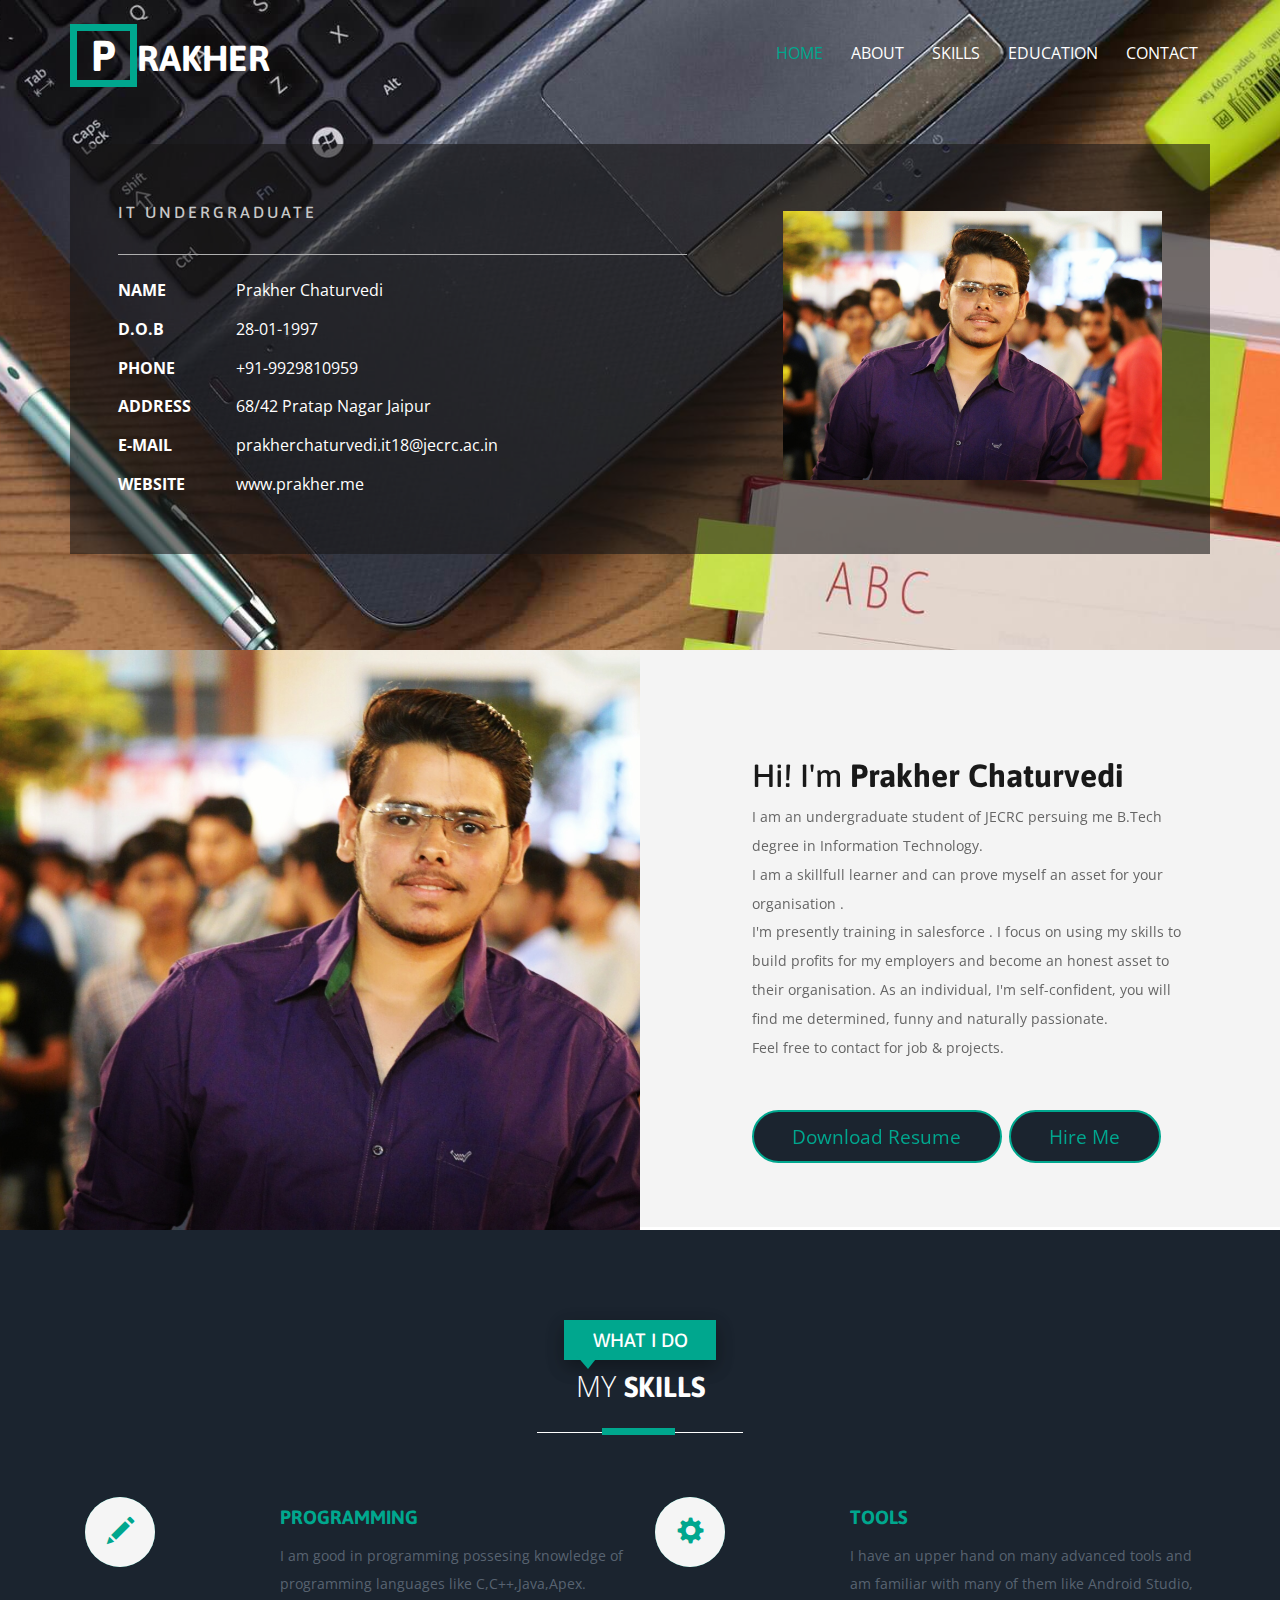
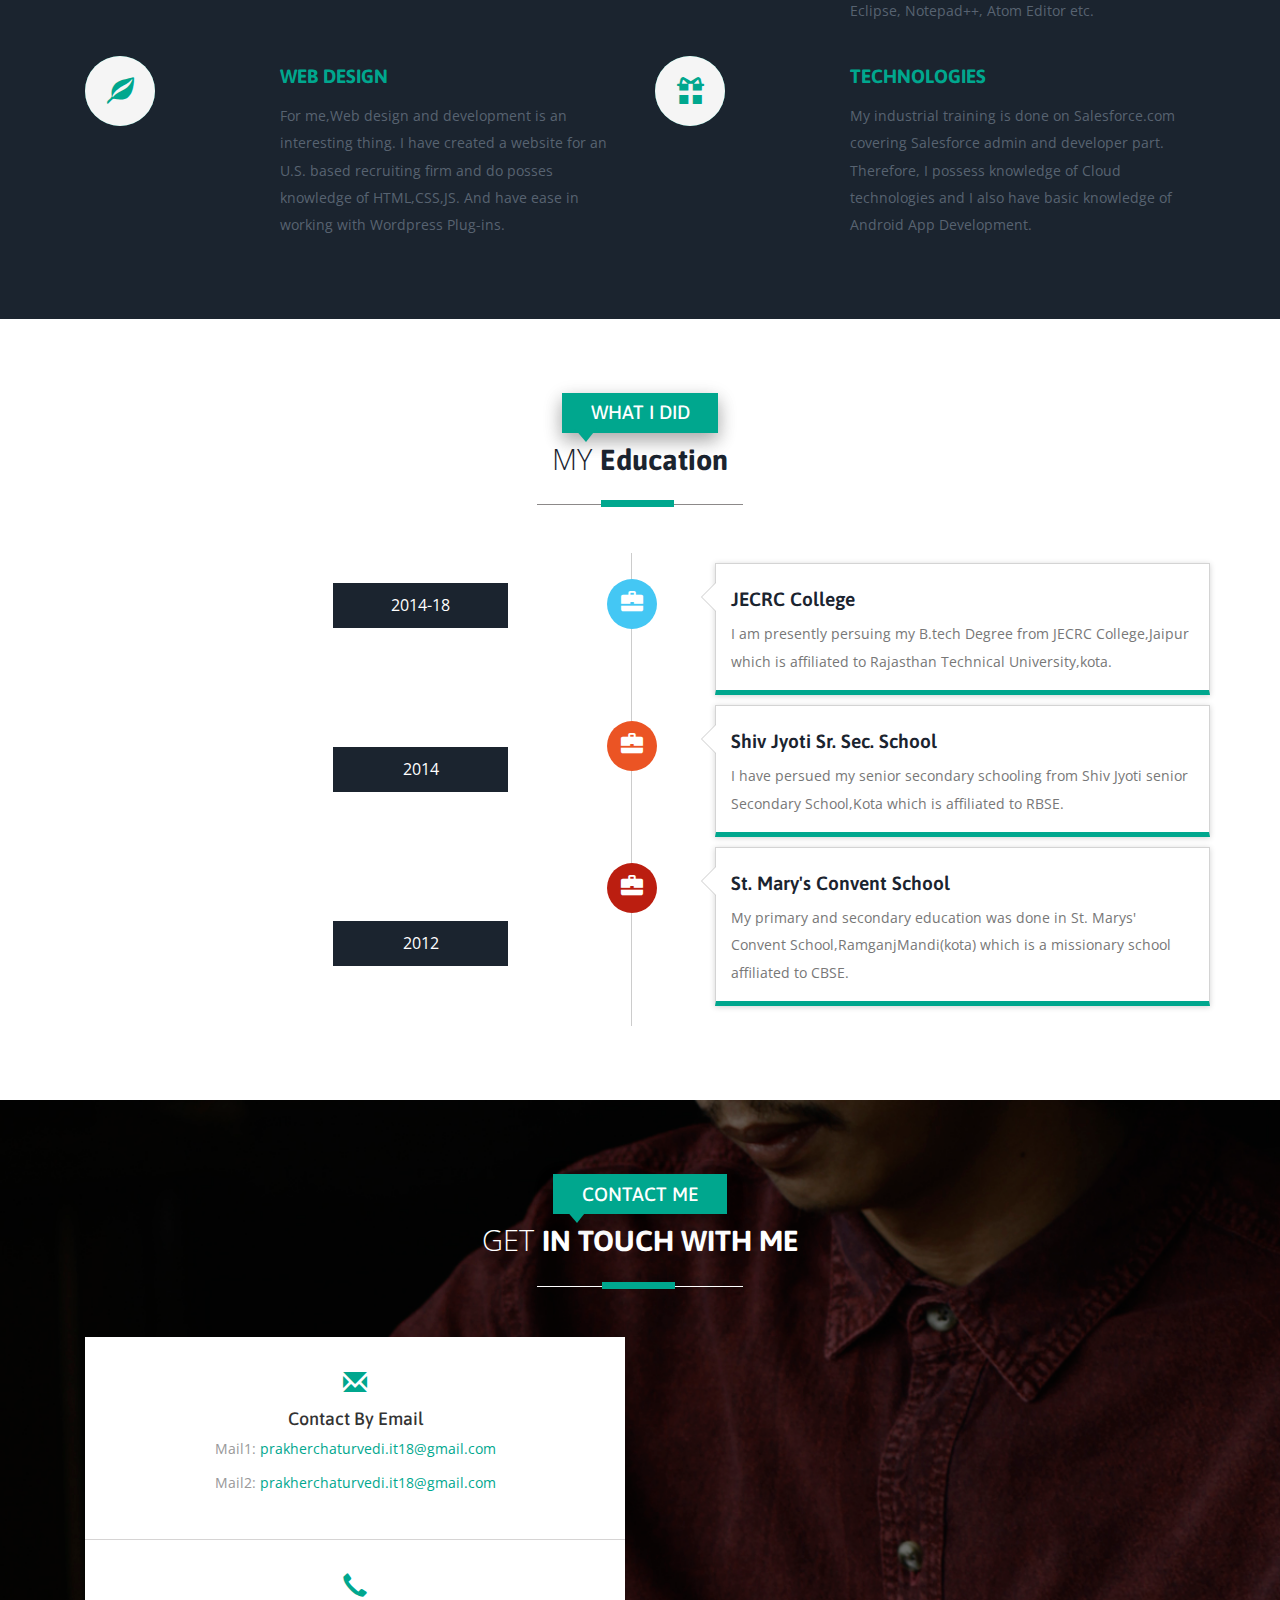
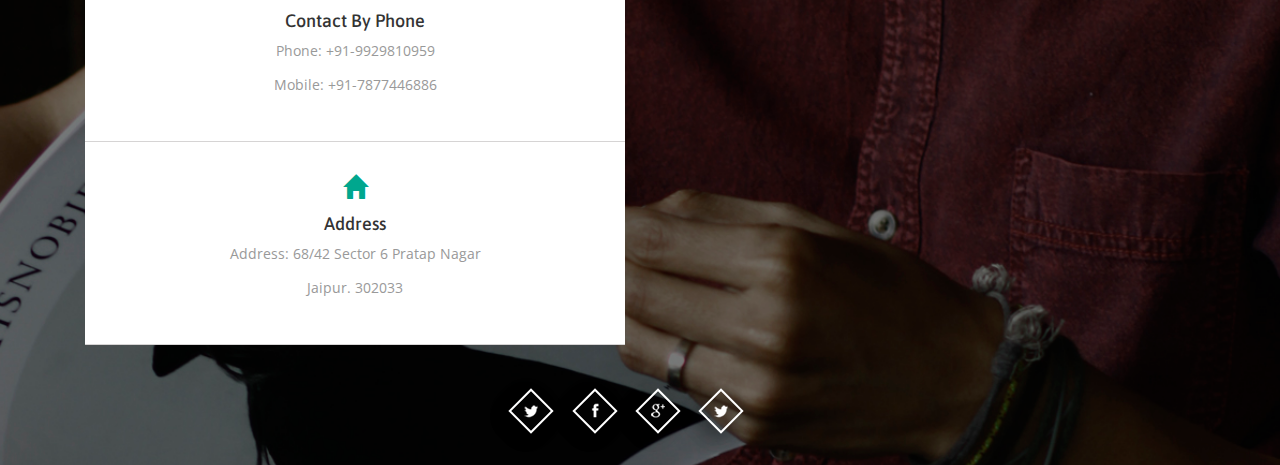
<file: index.html>
<!--
-->
<!DOCTYPE HTML>
<html>
<head>
<title>RESUME PRAKHER</title>
<link href="css/bootstrap.css" rel='stylesheet' type='text/css' />
<!-- jQuery (necessary for Bootstrap's JavaScript plugins) -->
<script src="js/jquery.min.js"></script>
<!-- Custom Theme files -->
<link href="css/style.css" rel='stylesheet' type='text/css' />
 <!-- Custom Theme files -->
 <meta name="viewport" content="width=device-width, initial-scale=1">
 <meta http-equiv="Content-Type" content="text/html; charset=utf-8" />
 <meta name="keywords" content="Prakher,Prakhar, Chaturvedi, Prakher Chaturvedi, Salesforce, Salesforce Fresher, IT Fresher, IT UNDERGRADUATE, JECRC, JECRCIAN, Jaipur, engineer,resume,cv,biodata" />
<!-- webfonts -->
	<link href='//fonts.googleapis.com/css?family=Asap:400,700,400italic' rel='stylesheet' type='text/css'>
	<link href='//fonts.googleapis.com/css?family=Open+Sans:400,300,600' rel='stylesheet' type='text/css'>
<!-- webfonts -->
 <!---- start-smoth-scrolling---->
<script type="text/javascript" src="js/move-top.js"></script>
<script type="text/javascript" src="js/easing.js"></script>
	<script type="text/javascript">
			jQuery(document).ready(function($) {
				$(".scroll").click(function(event){		
					event.preventDefault();
					$('html,body').animate({scrollTop:$(this.hash).offset().top},1000);
				});
			});
		</script>
 <!---- start-smoth-scrolling---->
</head>
	<body>
		<!-- container -->
			<!-- header -->
			<div id="home" class="header">
				<div class="container">
				<!-- top-hedader -->
				<div class="top-header">
					<!-- /logo -->
					<!--top-nav---->
					<div class="top-nav">
					<div class="navigation">
					<div class="logo">
						<h1><a href="index.html"><span>P</span>RAKHER</a></h1>
					</div>
					<div class="navigation-right">
						<span class="menu"><img src="images/menu.png" alt=" " /></span>
						<nav class="link-effect-3" id="link-effect-3">
							<ul class="nav1 nav nav-wil">
								<li class="active"><a data-hover="Home" href="index.html">Home</a></li>
								<li><a class="scroll" data-hover="About" href="#about">About</a></li>
								<li><a class="scroll" data-hover="Services" href="#services" >Skills</a></li>
								<li><a class="scroll" data-hover="Experience" href="#work">Education</a></li>
								
								<li><a class="scroll" data-hover="Contact" href="#contact">Contact</a></li>
							</ul>
						</nav>
							<!-- script-for-menu -->
								<script>
								   $( "span.menu" ).click(function() {
									 $( "ul.nav1" ).slideToggle( 300, function() {
									 // Animation complete.
									  });
									 });
								</script>
							<!-- /script-for-menu -->
					</div>
					<div class="clearfix"></div>
				</div>
				<!-- /top-hedader -->
				</div>
			<div class="banner-info">
				<div class="col-md-7 header-right">
					
					<h6>IT Undergraduate</h6>
					<ul class="address">
					
					<li>
							<ul class="address-text">
								<li><b>NAME</b></li>
								<li>Prakher Chaturvedi</li>
							</ul>
						</li>
						<li>
							<ul class="address-text">
								<li><b>D.O.B</b></li>
								<li>28-01-1997</li>
							</ul>
						</li>
						<li>
							<ul class="address-text">
								<li><b>PHONE </b></li>
								<li>+91-9929810959</li>
							</ul>
						</li>
						<li>
							<ul class="address-text">
								<li><b>ADDRESS </b></li>
								<li>68/42 Pratap Nagar Jaipur</li>
							</ul>
						</li>
						<li>
							<ul class="address-text">
								<li><b>E-MAIL </b></li>
								<li><a href="mailto:prakherchaturvedi.it18@jecrc.ac.in"> prakherchaturvedi.it18@jecrc.ac.in</a></li>
							</ul>
						</li>
						<li>
							<ul class="address-text">
								<li><b>WEBSITE </b></li>
								<li><a href="http://prakher.me">www.prakher.me</a></li>
							</ul>
						</li>
						
					</ul>
				</div>
				<div class="col-md-5 header-left">
					<img src="images/img1.jpg" alt="">
				</div>
				<div class="clearfix"> </div>
						
		      </div>
			</div>
		</div>
	</div>
						<!-- about -->
			<div id="about" class="about">
				<div class="col-md-6 about-left">
					<div id="owl-demo1" class="owl-carousel owl-carousel2">
					                <div class="item">
					                	<div class="about-left-grid">
								<h2>Hi! I'm <span>Prakher Chaturvedi</span></h2>
											<p>I am an undergraduate student of JECRC persuing me B.Tech degree in Information Technology. <br> 
I am a skillfull learner and can prove myself an asset for your organisation .<br>
I'm presently training in salesforce . I focus on using my skills to build profits for my employers and become an honest asset to their organisation. As an individual, I'm self-confident, you will find me determined, funny and naturally passionate. <br>
Feel free to contact for job & projects.</p>
											<ul>
												<li><a href="PrakherResume (1).pdf" class="btn btn-primary btn-lg" target=_blank >Download Resume</a></li>
												<li><a class="btn btn-primary btn-lg" href="#contact">Hire Me</a></li>
											</ul>
										</div>
					                </div>
					                </div>
					</div>
				</div>
				<div class="col-md-6 about-right">
					
				</div>
				<div class="clearfix"> </div>
							<link href="css/owl.carousel.css" rel="stylesheet">
							    <script src="js/owl.carousel.js"></script>
			<script>
				$(document).ready(function() {
					$("#owl-demo1").owlCarousel({
						items : 1,
						lazyLoad : false,
						autoPlay : true,
						navigation : false,
						navigationText :  false,
						pagination : true,
					});
				});
			</script>
			<!-- Feedback -->
			<script>
				$(document).ready(function() {
					$("#owl-demo3").owlCarousel({
						items : 1,
						lazyLoad : false,
						autoPlay : true,
						navigation : false,
						navigationText :  true,
						pagination :true,
					});
				});
			</script>
			</div>
			<!-- /about -->

			<!-- services -->
			<div id="services" class="services">
				<div class="container">
					<div class="service-head one text-center ">
						<h4>WHAT I DO</h4>
						<h3>MY <span>SKILLS</span></h3>
						<span class="border two"></span>
					</div>
					<!-- services-grids -->
					<div class="wthree_about_right_grids w3l-agile">
				<div class="col-md-6 wthree_about_right_grid">
					<div class="col-xs-4 wthree_about_right_grid_left">
						<div class="hvr-rectangle-in">
							<i class="glyphicon glyphicon-pencil"></i>
						</div>
					</div>
					<div class="col-xs-8 wthree_about_right_grid_right">
						<h4>Programming</h4>
						<p>I am good in programming possesing knowledge of programming languages like C,C++,Java,Apex.</p>
					</div>
					<div class="clearfix"> </div>
				</div>
				<div class="col-md-6 wthree_about_right_grid">
					<div class="col-xs-4 wthree_about_right_grid_left">
						<div class="hvr-rectangle-in">
							<i class="glyphicon glyphicon-cog"></i>
						</div>
					</div>
					<div class="col-xs-8 wthree_about_right_grid_right">
						<h4>Tools</h4>
						<p>I have an upper hand on many advanced tools and am familiar with many of them like Android Studio, Eclipse, Notepad++, Atom Editor etc.</p>
					</div>
					<div class="clearfix"> </div>
				</div>
				<div class="col-md-6 wthree_about_right_grid">
					<div class="col-xs-4 wthree_about_right_grid_left">
						<div class="hvr-rectangle-in">
							<i class="glyphicon glyphicon-leaf"></i>
						</div>
					</div>
					<div class="col-xs-8 wthree_about_right_grid_right">
						<h4>Web Design</h4>
						<p>For me,Web design and development is an interesting thing. I have created a website for an U.S. based recruiting firm and do posses knowledge of HTML,CSS,JS. And have ease in working with Wordpress Plug-ins.</p>
					</div>
					<div class="clearfix"> </div>
				</div>
				<div class="col-md-6 wthree_about_right_grid">
					<div class="col-xs-4 wthree_about_right_grid_left">
						<div class="hvr-rectangle-in">
							<i class="glyphicon glyphicon-gift"></i>
						</div>
					</div>
					<div class="col-xs-8 wthree_about_right_grid_right">
						<h4>Technologies</h4>
						<p>My industrial training is done on Salesforce.com covering Salesforce admin and developer part. Therefore, I possess knowledge of Cloud technologies and I also have basic knowledge of Android App Development.</p>
					</div>
					<div class="clearfix"> </div>
				</div>
				<div class="clearfix"> </div>
			</div>

					<!-- services-grids -->
				</div>
			</div>
			<!-- services -->
			<!--work-experience-->
	<div id="work" class="work">
		<div class="container">
			<div class="service-head text-center">
						<h4>WHAT I DID</h4>
						<h3>MY <span>Education</span></h3>
						<span class="border one"></span>
					</div>
					<div class="time-main w3l-agile">
							<div class="col-md-6 year-info">
							   <ul class="year">
								   <li>2014-18</li>
								   <li>2014</li>
								   <li>2012</li>
								   <div class="clearfix"></div>
								</ul>
							</div> 
					                        <ul class="col-md-6 timeline">
																<li>
																  <div class="timeline-badge info"><i class="glyphicon glyphicon-briefcase"></i></div>
																  <div class="timeline-panel">
																	<div class="timeline-heading">
																	  <h4 class="timeline-title">JECRC College</h4>
																	</div>
																	<div class="timeline-body">
																	  <p>I am presently persuing my B.tech Degree from JECRC College,Jaipur which is affiliated to Rajasthan Technical University,kota.</div>
																  </div>
																</li>
																
																<li>
																  <div class="timeline-badge primary"><i class="glyphicon glyphicon-briefcase"></i></div>
																  <div class="timeline-panel">
																	<div class="timeline-heading">
																	  <h4 class="timeline-title">Shiv Jyoti Sr. Sec. School</h4>
																	</div>
																	<div class="timeline-body">
																	  <p>I have persued my senior secondary schooling from Shiv Jyoti senior Secondary School,Kota which is affiliated to RBSE. </p>
																	</div>
																  </div>
																</li>
																
																
																
																<li>
																  <div class="timeline-badge danger"><i class="glyphicon glyphicon-briefcase"></i></div>
																  <div class="timeline-panel">
																	<div class="timeline-heading">
																	  <h4 class="timeline-title">St. Mary's Convent School</h4>
																	</div>
																	<div class="timeline-body">
																	  <p>My primary and secondary education was done in St. Marys' Convent School,RamganjMandi(kota) which is a missionary school affiliated to CBSE. </p>
																	</div>
																  </div>
																</li>
																
																					<div class="clearfix"></div>
								</div>
						</div>
				</div>
	<!--//work-experience-->
			<!-- /header -->
<div class="footer" id="contact">
	<div class="container">
	<div class="service-head one text-center">
						<h4>CONTACT ME</h4>
						<h3>GET <span>IN TOUCH WITH ME</span></h3>
						<span class="border two"></span>
					</div>
		<div class="mail_us">
			<div class="col-md-6 mail_left">
				<div class="contact-grid1-left">
					<div class="contact-grid1-left1">
						<span class="glyphicon glyphicon-envelope" aria-hidden="true"></span>
						<h4>Contact By Email</h4>
						<ul>
							<li>Mail1: <a href="mailto:prakherchaturvedi.it18@gmail.com">prakherchaturvedi.it18@gmail.com</a></li>
							<li>Mail2: <a href="mailto:prakherchaturvedi.it18@jecrc.ac.in">prakherchaturvedi.it18@gmail.com</a></li>
						</ul>
					</div>
				</div>
					<div class="contact-grid1-left">
						<div class="contact-grid1-left1">
							<span class="glyphicon glyphicon-earphone" aria-hidden="true"></span>
							<h4>Contact By Phone</h4>
							<ul>
								<li>Phone: +91-9929810959</li>
								<li>Mobile: +91-7877446886</li>
							</ul>
						</div>
					</div>
					<div class="contact-grid1-left">
						<div class="contact-grid1-left1">
							<span class="glyphicon glyphicon-home" aria-hidden="true"></span>
							<h4>Address</h4>
							<ul>
								<li>Address: 68/42 Sector 6 Pratap Nagar</li>
								<li>Jaipur. 302033</li>
							</ul>
						</div>
					</div>
				<div class="clearfix"> </div>
			</div>
		
			<div class="clearfix"></div>
		</div>
	
			 <ul class="social-icons two">
							<li><a href="https://www.twitter.com/Prakher1" target=_blank class="twitter" > </a></li>
							<li><a href="https://www.facebook.com/Prakherc" target=_blank class="fb"> </a></li>
							<li><a href="#" class="in"> </a></li>
							<li><a href="https://www.instagram.com/prakherc" target=_blank class="fa-fa-insta"> </a></li>
						</ul>
		</div>
	</div>
</div>
			<!-- //footer -->
		<!-- /container -->
		<div class="portfolio-modal modal fade slideanim" id="portfolioModal1" tabindex="-1" role="dialog" aria-hidden="true">
    <div class="modal-content port-modal">
        <div class="close-modal" data-dismiss="modal">
            <div class="lr">
                <div class="rl"></div>
            </div>
        </div>
        <div class="container">
			<div class="row">
                <div class="col-lg-8 col-lg-offset-2 text-center">
                    <div class="modal-body">
						<h3>Image-Title</h3>
                        <img src="images/pic4.jpg" class="img-responsive img-centered" alt="">
                        <p>Lorem Ipsum is simply dummy text of the printing and typesetting industry. Lorem Ipsum has been the industry's standard dummy text ever since the 1500s, when an unknown printer took a galley of type and scrambled it to make a type specimen book.</p>
                    </div>
                </div>
            </div>
        </div>
    </div>
</div>
<div class="portfolio-modal modal fade slideanim" id="portfolioModal2" tabindex="-1" role="dialog" aria-hidden="true">
    <div class="modal-content port-modal">
        <div class="close-modal" data-dismiss="modal">
            <div class="lr">
                <div class="rl"></div>
            </div>
        </div>
        <div class="container">
			<div class="row">
                <div class="col-lg-8 col-lg-offset-2 text-center">
                    <div class="modal-body">
						<h3>Image-Title</h3>
                        <img src="images/pic9.jpg" class="img-responsive img-centered" alt="">
                        <p>Lorem Ipsum is simply dummy text of the printing and typesetting industry. Lorem Ipsum has been the industry's standard dummy text ever since the 1500s, when an unknown printer took a galley of type and scrambled it to make a type specimen book.</p>
                    </div>
                </div>
            </div>
        </div>
    </div>
</div>
<div class="portfolio-modal modal fade slideanim" id="portfolioModal3" tabindex="-1" role="dialog" aria-hidden="true">
    <div class="modal-content port-modal">
        <div class="close-modal" data-dismiss="modal">
            <div class="lr">
                <div class="rl"></div>
            </div>
        </div>
        <div class="container">
			<div class="row">
                <div class="col-lg-8 col-lg-offset-2 text-center">
                    <div class="modal-body">
						<h3>Image-Title</h3>
                        <img src="images/pic5.jpg" class="img-responsive img-centered" alt="">
                        <p>Lorem Ipsum is simply dummy text of the printing and typesetting industry. Lorem Ipsum has been the industry's standard dummy text ever since the 1500s, when an unknown printer took a galley of type and scrambled it to make a type specimen book.</p>
                    </div>
                </div>
            </div>
        </div>
    </div>
</div>
<div class="portfolio-modal modal fade slideanim" id="portfolioModal4" tabindex="-1" role="dialog" aria-hidden="true">
    <div class="modal-content port-modal">
        <div class="close-modal" data-dismiss="modal">
            <div class="lr">
                <div class="rl"></div>
            </div>
        </div>
        <div class="container">
			<div class="row">
                <div class="col-lg-8 col-lg-offset-2 text-center">
                    <div class="modal-body">
						<h3>Image-Title</h3>
                        <img src="images/pic6.jpg" class="img-responsive img-centered" alt="">
                        <p>Lorem Ipsum is simply dummy text of the printing and typesetting industry. Lorem Ipsum has been the industry's standard dummy text ever since the 1500s, when an unknown printer took a galley of type and scrambled it to make a type specimen book.</p>
                    </div>
                </div>
            </div>
        </div>
    </div>
</div>
<div class="portfolio-modal modal fade slideanim" id="portfolioModal5" tabindex="-1" role="dialog" aria-hidden="true">
    <div class="modal-content port-modal">
        <div class="close-modal" data-dismiss="modal">
            <div class="lr">
                <div class="rl"></div>
            </div>
        </div>
        <div class="container">
			<div class="row">
                <div class="col-lg-8 col-lg-offset-2 text-center">
                    <div class="modal-body">
						<h3>Image-Title</h3>
                        <img src="images/pic10.jpg" class="img-responsive img-centered" alt="">
                        <p>Lorem Ipsum is simply dummy text of the printing and typesetting industry. Lorem Ipsum has been the industry's standard dummy text ever since the 1500s, when an unknown printer took a galley of type and scrambled it to make a type specimen book.</p>
                    </div>
                </div>
            </div>
        </div>
    </div>
</div>
<div class="portfolio-modal modal fade slideanim" id="portfolioModal6" tabindex="-1" role="dialog" aria-hidden="true">
    <div class="modal-content port-modal">
        <div class="close-modal" data-dismiss="modal">
            <div class="lr">
                <div class="rl"></div>
            </div>
        </div>
        <div class="container">
			<div class="row">
                <div class="col-lg-8 col-lg-offset-2 text-center">
                    <div class="modal-body">
						<h3>Image-Title</h3>
                        <img src="images/pic11.jpg" class="img-responsive img-centered" alt="">
                        <p>Lorem Ipsum is simply dummy text of the printing and typesetting industry. Lorem Ipsum has been the industry's standard dummy text ever since the 1500s, when an unknown printer took a galley of type and scrambled it to make a type specimen book.</p>
                    </div>
                </div>
            </div>
        </div>
    </div>
</div>
<div class="portfolio-modal modal fade slideanim" id="portfolioModal7" tabindex="-1" role="dialog" aria-hidden="true">
    <div class="modal-content port-modal">
        <div class="close-modal" data-dismiss="modal">
            <div class="lr">
                <div class="rl"></div>
            </div>
        </div>
        <div class="container">
			<div class="row">
                <div class="col-lg-8 col-lg-offset-2 text-center">
                    <div class="modal-body">
						<h3>Image-Title</h3>
                        <img src="images/pic13.jpg" class="img-responsive img-centered" alt="">
                        <p>Lorem Ipsum is simply dummy text of the printing and typesetting industry. Lorem Ipsum has been the industry's standard dummy text ever since the 1500s, when an unknown printer took a galley of type and scrambled it to make a type specimen book.</p>
                    </div>
                </div>
            </div>
        </div>
    </div>
</div>
<div class="portfolio-modal modal fade slideanim" id="portfolioModal8" tabindex="-1" role="dialog" aria-hidden="true">
    <div class="modal-content port-modal">
        <div class="close-modal" data-dismiss="modal">
            <div class="lr">
                <div class="rl"></div>
            </div>
        </div>
        <div class="container">
			<div class="row">
                <div class="col-lg-8 col-lg-offset-2 text-center">
                    <div class="modal-body">
						<h3>Image-Title</h3>
                        <img src="images/pic14.jpg" class="img-responsive img-centered" alt="">
                        <p>Lorem Ipsum is simply dummy text of the printing and typesetting industry. Lorem Ipsum has been the industry's standard dummy text ever since the 1500s, when an unknown printer took a galley of type and scrambled it to make a type specimen book.</p>
                    </div>
                </div>
            </div>
        </div>
    </div>
</div>
<div class="portfolio-modal modal fade slideanim" id="portfolioModal9" tabindex="-1" role="dialog" aria-hidden="true">
    <div class="modal-content port-modal">
        <div class="close-modal" data-dismiss="modal">
            <div class="lr">
                <div class="rl"></div>
            </div>
        </div>
        <div class="container">
			<div class="row">
                <div class="col-lg-8 col-lg-offset-2 text-center">
                    <div class="modal-body">
                        <img src="images/pic1.jpg" class="img-responsive img-centered" alt="">
                    </div>
                </div>
            </div>
        </div>
    </div>
</div>
<a href="#home" id="toTop" style="display: block;"> <span id="toTopHover" style="opacity: 1;"> </span></a>
	<!--start-smooth-scrolling-->
						<script type="text/javascript">
									$(document).ready(function() {
										/*
										var defaults = {
								  			containerID: 'toTop', // fading element id
											containerHoverID: 'toTopHover', // fading element hover id
											scrollSpeed: 1200,
											easingType: 'linear' 
								 		};
										*/
										
										$().UItoTop({ easingType: 'easeOutQuart' });
										
									});
								</script>
								<!--end-smooth-scrolling-->
<!-- //for bootstrap working -->
	<script src="js/bootstrap.js"></script>
	

	</body>
</html>
</file>
<file: css/style.css>
/*--
Author: W3layouts
Author URL: http://w3layouts.com
License: Creative Commons Attribution 3.0 Unported
License URL: http://creativecommons.org/licenses/by/3.0/
--*/
html, body{
    font-family: 'Open Sans', sans-serif;
    font-size: 100%;
  	background: #FFf;
}
body a{
	transition:0.5s all;
	-webkit-transition:0.5s all;
	-moz-transition:0.5s all;
	-o-transition:0.5s all;
	-ms-transition:0.5s all;
}
body h1,h2,h3,h4,h5,h6{
	    font-family: 'Asap', sans-serif;
}
/*-- header --*/
#home {
    background: url(../images/header-bg.jpg) no-repeat center top;
    background-size: cover;
    -webkit-background-size: cover;
    -moz-background-size: cover;
    -o-background-size: cover;
    -ms-background-size: cover;
    min-height:650px;
	position: relative;
}
.top-header {
	padding: 2em 0;
}
.logo h1 {
    margin: 0;
    text-transform: uppercase;
    font-weight: bold;
     color:#fff;
}
.logo h1 a{
	text-decoration:none;
	 color:#fff;
}
.logo span {
    border: 7px solid #00a78e;
    padding: 0px 14px;
    font-size: 1.2em;
    color: #fff;
}
.logo{
	float:left;
}
.navigation-right{
	float:right;
}
.navigation-right ul li{
	display:inline-block;
}
.navigation-right ul li a{
	color:#fff;
    font-size:1em;
    text-decoration: none;
    padding: 10px 0;
	text-transform:uppercase;
    font-family: 'Open Sans', sans-serif;
}
.navigation-right ul li.active a{
	    color: #00a78e;
}
span.menu{
	display:none;
}
/*-- nav-hover --*/
.link-effect-3 a {
	padding: 10px 0;
	margin: 0 12px;
	color: #797878;
	text-shadow: none;
	position: relative;  
    font-family: 'Open Sans', sans-serif;
}
.link-effect-3 a::before {
	position: absolute;
	top: 0;
	left: 0;
	overflow: hidden;
	padding: 10px 0;
	max-width: 0;
	border-bottom: 3px solid #00a78e;
    color: #00a78e;
	content: attr(data-hover);
	-webkit-transition: max-width 0.5s;
	-moz-transition: max-width 0.5s;
	transition: max-width 0.5s;
}
.link-effect-3 a:hover::before {
	max-width: 100%;
}
/*--banner-info--*/
.banner-info {
    background:rgba(23, 20, 20, 0.58);
    margin-top: 4em;
}
.header-left {
    padding: 3em;
}
.header-right {
    padding: 3em;
}
ul.address-text {
    padding: 0;
}
ul.address {
    padding: 0;
}
.header-left img {
    width: 100%;
     margin-top: 19px;
}
.header-right {
    padding-left: 3em;
}
.header-right h1 {
    font-size: 2.5em;
    color: #fff;
    margin: 0.5em 0 0;
    font-weight: bold;
}
.header-right h1 {
    font-size: 1.2em;
    color: #FFF;
    background: #00a78e;
    display: inline-block;
    padding: .5em 1.5em;
    position: relative;
	    box-shadow: 0 8px 17px 0 rgba(0,0,0,0.2),0 6px 20px 0 rgba(0,0,0,0.19);
}
.header-right h1:before {
       width: 0;
    height: 0;
    position: absolute;
    content: '';
    bottom: -9px;
    left: 12px;
    border-style: solid;
    border-width: 14px 11px 0 12px;
    border-color: #00a78e transparent transparent transparent;
}
.service-head h4 {
    font-size: 1.2em;
    color: #FFF;
    background: #00a78e;
    display: inline-block;
    padding: .5em 1.5em;
    position: relative;
	    box-shadow: 0 8px 17px 0 rgba(0,0,0,0.2),0 6px 20px 0 rgba(0,0,0,0.19);
}
.service-head h4:before {
    width: 0;
    height: 0;
    position: absolute;
    content: '';
    bottom: -9px;
    left: 12px;
    border-style: solid;
    border-width: 14px 11px 0 12px;
    border-color: #00a78e transparent transparent transparent;
	
}
.header-right h6 {
       font-size: 1em;
    color: #C7C7C7;
    margin-top: 0.8em;
    letter-spacing: 3px;
    text-transform: uppercase;
}
ul.address {
    margin-top: 2em;
    border-top: 1px solid #AFAFAF;
    padding-top: 0.5em;
}
ul.address li {
    display: block;
}
ul.address li ul.address-text li {
    display: inline-block;
    font-size: 1em;
    color: #fff;
    margin-top: 1em;
	font-weight: 400;
}
ul.address li ul.address-text li:nth-child(1){
	width: 20%;
}
ul.address li ul.address-text li a {
    color: #fff;
	text-decoration:none;
}
ul.address li ul.address-text li a:hover{
        color: #00a78e;
}
ul.address-text b {
    color:#fff;
}
/*--social-icons--*/
ul.social-icons{
	    display: block;
    padding: 0;
    background:#00a78e;
    padding:1.3em 0;
    text-align: center;
	margin:0;
}
.social-icons li {
    display: inline-block;
    margin-right: 1%;
}
.social-icons li a{  
    background: url(../images/social-icons2.png) no-repeat 3px 3px;
    display: block;
    height: 32px;
    width: 32px;
	margin-right: 1em;
	-webkit-transition: .5s all;
    transition: .5s all;
    -moz-transition: .5s all;
}
.social-icons li a:before {
	content: '';
    display: block;
    height: 32px;
    width: 32px;
       border: 2px solid #fff;
	-webkit-transform: rotate(45deg);
	transform: rotate(45deg);
	-moz-transform: rotate(45deg);
	-o-transform: rotate(45deg);
	-ms-transform: rotate(45deg); 
    box-shadow: 0 8px 17px 0 rgba(0,0,0,0.2),0 6px 20px 0 rgba(0,0,0,0.19);	
}
.social-icons li a.fb{
	background-position: 3px -30px;
}
.social-icons li a.in{
      background-position: 3px -62px;
}
.social-icons li a.dott {
background-position: 3px -94px;
}
.social-icons li a:hover::before {
    border-color: #00a78e;
	    box-shadow: 0 8px 17px 0 rgba(0,0,0,0.2),0 6px 20px 0 rgba(0,0,0,0.19);
}
/*-- wellcome-note --*/
.welcome-note{
	margin:3em 0;
}
.note{
	
}
.note h1{
	color:#FFF;
	font-size:2.5em;
	font-weight:400;
}
.note h1 span{
	font-weight:700;
}
/*-- /blogs --*/
.news-text {
    float: right;
    padding: 3.38em 2em;
    background: #f4f4f4;
}
.news-img {
    float: left;
    position: relative;
    padding: 0;
}
.news-text.two {
    float:left;
}
.news-img img,.news-img.two  img{
    width: 100%;
}
.news-img.two {
    float:right;
}
.news-text h3   {
    font-size: 1.4em;
    color: #333333;
    text-transform: uppercase;
        margin-bottom: 1em;
		font-weight:bold;
}
.news-text p {
    font-size: 0.9em;
    line-height: 1.9em;
    margin: 1em 0 2em 0;
    color: #777;
}
.news-text h3  a,ul.news li:hover  i{
	 color:#00a78e;
	 text-decoration:none;
}
ul.news li {
    display: inline-block;
       margin-right: 1em;
}
ul.news li i {
    margin-right: 4px;
}
ul.news li a{
    font-size: 0.9em;
    color: #777;
}
ul.news li i{
	color:#333;
}
a.read {
    padding: 0.5em 1.5em;
    font-size: 1em;
    color: #00a78e;
    border: 2px solid #00a78e;
    text-decoration: none;
    border-radius: 1.5em;
    -webkit-border-radius: 1.5em;
    -moz-border-radius: 1.5em;
    -o-border-radius: 1.5em;
    -ms-border-radius: 1.5em;
}
a.read:hover {
	background:#00a78e;
	color:#fff;
}
ul.news {
    padding: 0;
}
.news-grid {
    margin: 2em 0;
}
.news-grid:hover{
		transition:0.5s all;
	-webkit-transition:0.5s all;
	-moz-transition:0.5s all;
	-o-transition:0.5s all;
	-ms-transition:0.5s all;
   box-shadow: 0 8px 17px 0 rgba(0,0,0,0.2),0 6px 20px 0 rgba(0,0,0,0.19);
   -webkit-box-shadow: 0 8px 17px 0 rgba(0,0,0,0.2),0 6px 20px 0 rgba(0,0,0,0.19);
   -moz-box-shadow: 0 8px 17px 0 rgba(0,0,0,0.2),0 6px 20px 0 rgba(0,0,0,0.19);
   -o-box-shadow: 0 8px 17px 0 rgba(0,0,0,0.2),0 6px 20px 0 rgba(0,0,0,0.19);
}
.blog {
    padding:5em 0;
}
.about-inner p {
    color: #777;
    line-height: 1.8em;
    font-size:0.9em;
}
h4.tittle  {
    color: #00a78e;
    text-decoration: none;
    font-size: 1.4em;
    margin: 1em 0 0.5em 0;
    text-transform: uppercase;
    font-weight: bold;
}
.modal-dialog.about {
    width: 757px;
    margin:3.5em auto 0;
}
.modal-content.about {
    background-color: #fff;
    border-radius: 0px!important;
}
.modal-body {
    position: relative;
    padding: 20px;
    text-align: center;
}
/*-- about-us --*/
span.border {
    width: 18%;
    background: #8C8989;
    height: 1px;
    display: block;
    margin-top: 26px;
    position: relative;
    margin: 23px auto 0px;
}
 span.border:after {
       content: ' ';
    position: absolute;
    background: #00a78e;
    height: 7px;
    display: block;
    width: 73px;
    top: -4px;
    left: 103px;
}
span.border.one:after {
    content: ' ';
    position: absolute;
    background: #00a78e;
    height: 7px;
    display: block;
    width: 73px;
    top: -4px;
    left: 64px;
}
.about-left-grid h3{
	font-size:2.5em;
	color:#FFF;
}
.about-left-grid{
	width:70%;
	float:right;
    margin-right: 10em;
	min-height:433px;
}
.about-left-grid h2{
	color:#191919;
	font-size:2em;
}
.about-left-grid h2 span{
	font-weight:700;
}
.about-left-grid p{
    color: #666666;
    font-size:1em;
    line-height: 2em;
    margin-top: 1.5em;
} 
.about-left-grid ul{
	margin:3em 0 0 0;
	padding:0;
}
.about-left-grid ul li{
	display:inline-block;
}
.about-left-grid ul li:nth-child(1){
	margin-right: 0.2em;
}
.about-left {
      padding: 4.5em 0 4.7em 0;
    float: right;
    background: #f4f4f4;
}
.about-left-grid ul li a {
       padding: 0.6em 2em;
    font-size: 1.2em;
    color: #00a78e;
    border: 2px solid #00a78e;
    text-decoration: none;
    border-radius: 1.5em;
    -webkit-border-radius: 1.5em;
    -moz-border-radius: 1.5em;
    -o-border-radius: 1.5em;
    -ms-border-radius: 1.5em;
}
.about-left-grid ul li a:hover{
	background:#00a78e;
	color:#FFF;
	border-radius:1.5em;
	-webkit-border-radius:1.5em;
	-moz-border-radius:1.5em;
	-o-border-radius:1.5em;
	-ms-border-radius:1.5em;
}
.about-right{
	    float: left;
	padding:0;
	background:url(../images/about-pic.jpg) no-repeat 0px 0px;
	min-height:580px;
	background-size: cover;
   -o-background-size: cover;
   -webkit-background-size: cover;
   -moz-background-size: cover;
   -ms-background-size: cover;
}
/*-- services --*/
.service-head h3{
	color: #1b242f;
    font-size: 2em;
    font-weight:300;
     font-family: 'Open Sans', sans-serif;
    margin: 0;
    padding: 0 0 0.2em 0;
}
.service-head h3 span{
	font-weight:700;
 font-family: 'Asap', sans-serif;
}
.wthree_about_left,.wthree_about_right{
	padding:0;
}
.wthree_about_right{
	background:#f5f5f5;
	padding:3.27em 8em;
}
.wthree_about_right h3{
	text-align:left;
}
.wthree_about_right h3 span:before,.wthree_about_right h3 span:after{
	content: '';
    position: absolute;
    bottom: 0%;
}
.wthree_about_right h3 span:before{
	left:0%;
    width:30%;
	height: 1px;
	background: #212121;
}
.wthree_about_right h3 span:after{
	right:85.5%;
    width: 2%;
    background: #EE692D;
    height: 4px;
}
.wthree_about_right p{
	margin:2em 0 3em;
	color:#999;
	line-height:1.8em;
}
.wthree_about_right p i{
	display:block;
	margin:1em 0 0;
}
.wthree_about_right_grid_left{
	padding: 0;
}
.wthree_about_right_grid_left i{
	font-size: 1.7em;
	color:#00a78e;
	top:.8em;
}
.wthree_about_right_grid:hover .wthree_about_right_grid_left i{
	color:#fff;
}
.wthree_about_right_grid_right h4{
	text-transform: uppercase;
    font-size: 1.2em;
    color: #00a78e;
    font-weight: bold;
}
.wthree_about_right_grid_right p{
	    margin: 1em 0 0;
    color: #586371;
    line-height: 1.9em;
    font-size: 0.9em;
}
.wthree_about_right_grid_right {
    padding-right: 0;
}
.wthree_about_right_grid:nth-child(2) {
    margin-bottom: 2em;
}
/* Rectangle In */
.hvr-rectangle-in {
  display: inline-block;
  vertical-align: middle;
  -webkit-transform: translateZ(0);
  transform: translateZ(0);
  box-shadow: 0 0 1px rgba(0, 0, 0, 0);
  -webkit-backface-visibility: hidden;
  backface-visibility: hidden;
  -moz-osx-font-smoothing: grayscale;
  position: relative;
  background:#00a78e;
  -webkit-transition-property: color;
  transition-property: color;
  -webkit-transition-duration: 0.3s;
  transition-duration: 0.3s;
  width: 70px;
    height: 70px;
    text-align: center;
	    border-radius: 50%;
}
.hvr-rectangle-in:before {
  content: "";
  position: absolute;
  z-index: -1;
  top: 0;
  left: 0;
  right: 0;
  bottom: 0;
  background:#F5F5F5;
  -webkit-transform: scale(1);
  transform: scale(1);
  -webkit-transition-property: transform;
  transition-property: transform;
  -webkit-transition-duration: 0.3s;
  transition-duration: 0.3s;
  -webkit-transition-timing-function: ease-out;
  transition-timing-function: ease-out;
      border-radius: 50%;
}
.hvr-rectangle-in:hover, .hvr-rectangle-in:focus, .hvr-rectangle-in:active {
  color: white;
}
.hvr-rectangle-in:hover:before, .hvr-rectangle-in:focus:before, .hvr-rectangle-in:active:before,.wthree_about_right_grid:hover .hvr-rectangle-in:before,.agileits_services_grid:hover .hvr-rectangle-in:before{
  -webkit-transform: scale(0);
  transform: scale(0);
}
.wthree_about_right_grids {
     margin-top: 4em;
}
#services {
    padding: 5em 0;
    background: #1b242f;
}
.service-head.one h3{
	color:#fff;
}
/*-- clients --*/

#work {
    padding: 5em 0;
}
.timeline {
  list-style: none;
      padding: 10px 0 10px;
  position: relative;
}
.timeline:before {
      top: 0;
    bottom: 0;
    position: absolute;
    content: " ";
    width: 1px;
    background-color: #ccc;
       left: -9px;
    margin-right: -1.5px;
}

.timeline > li {
  margin-bottom:10px;
  position: relative;
}

.timeline > li:before,
.timeline > li:after {
  content: " ";
  display: table;
}

.timeline > li:after {
  clear: both;
}

.timeline > li > .timeline-panel {
  width: calc( 100% - 75px );
    float: right;
    border: 1px solid #d4d4d4;
     padding: 15px 15px;
    position: relative;
  -webkit-box-shadow: 0 1px 6px rgba(0, 0, 0, 0.175);
  box-shadow: 0 1px 6px rgba(0, 0, 0, 0.175);
      background: #fff;
	  border-bottom: 5px solid #00a78e;
}
h4.timeline-title a {
    margin: 0;
    padding: 5px 0;
    color:#333;
}
h4.timeline-title a:hover {
    color: #00C6D7;
}
.timeline-body p {
    font-size: 0.9em;
    margin: 0;
    padding: 0;
    color: #777;
    line-height: 1.9em;
}
.timeline > li > .timeline-panel:before {
  position: absolute;
  top: 18px;
  left: -15px;
  display: inline-block;
  border-top: 15px solid transparent;
  border-right: 15px solid #ccc;
  border-left: 0 solid #ccc;
  border-bottom: 15px solid transparent;
  content: " ";
}

.timeline > li > .timeline-panel:after {
  position: absolute;
  top:19px;
  left: -14px;
  display: inline-block;
  border-top: 14px solid transparent;
  border-right: 14px solid #fff;
  border-left: 0 solid #fff;
  border-bottom: 14px solid transparent;
  content: " ";
}

.timeline > li > .timeline-badge {
  color: #fff;
  width: 50px;
  height: 50px;
  line-height: 50px;
  font-size: 1.4em;
  text-align: center;
  position: absolute;
  top: 16px;
  left: -33px;
  margin-right: -25px;
  background-color: #999999;
  z-index: 100;
  border-top-right-radius: 50%;
  border-top-left-radius: 50%;
  border-bottom-right-radius: 50%;
  border-bottom-left-radius: 50%;
}

.timeline-badge.primary {
  background-color: #eb5424 !important;
}

.timeline-badge.success {
  background-color: #237f52 !important;
}

.timeline-badge.warning {
  background-color: #f0ad4e !important;
}

.timeline-badge.danger {
  background-color: #bb1e10 !important;
}
.timeline-badge.pass {
  background-color: #fdbd10 !important;
}
.timeline-badge.info {
  background-color: #44c7f4 !important;
}
h4.timeline-title {
       color: #1b242f;
    font-size: 1.2em;
        font-weight: 600;
}
ul.year {
    text-align: right;
	    margin-left: 13em;
}
ul.year li {
     list-style: none;
    margin-top:30px;
    font-size: 1em;
    color: #fff;
    text-align: center;
    background: #1b242f;
    padding: 11px 0;
    width:60%;
    display: block;
}
ul.year li:nth-child(2){
	    margin-top: 119px;
}
ul.year li:nth-child(3){
	    margin-top: 129px;
}
ul.year li:nth-child(4){
	    margin-top: 116px;
}
ul.year li:nth-child(5){
	    margin-top: 112px;
}
.timeline-badge.success i {
    font-size: 0.9em;
}
.time-main {
    margin-top: 3em;
}
/*--//work--*/
/*-- portfolio --*/
.portfolio-head h2{
	color: #202020;
	font-size: 1.8em;
	font-family: 'Asap', sans-serif;
	margin:0;
	padding:0;
}
.portfolio-head h2 span{
	font-weight:700;
	color:#2ec06c;
}
.portfolio-head p:nth-child(2){
	font-size:1.1em;
	line-height:1.8em;
	color:#666666;
	width:80%;
	margin:1em auto 0 auto;
}
.portfolio-grid{
	margin-bottom:1.8em;
}
.portfolio-grid-pic{
	position:relative;
}
.portfolio-grid-pic img{
	width:100%;
}
.portfolio-grid-pic-caption{
	position:absolute;
	background:rgba(70, 194, 122, 0.82);
	top:0px;
	bottom:0;
	text-align:center;
	width:100%;
	display:none;
}
.portfolio-grid-pic-caption a{
	color:#FFF;
	text-align:center;
	border:1px solid #FFF;
	font-size:1em;
	padding:0.7em 1.8em;
	display:inline-block;
	text-decoration:none;
	border-radius: 0.3em;
	-webkit-border-radius: 0.3em;
	-moz-border-radius: 0.3em;
	-o-border-radius: 0.3em;
	-ms-border-radius: 0.3em;
	margin-top:8em;
	font-family: 'Asap', sans-serif;
}
.portfolio-grid-pic-caption a:hover{
	border-color:#202020;
	color:#202020;
}
.portfolio-grid:hover div.portfolio-grid-pic-caption{
	display:block;
}
.portfolio-grid-info h5{
	color: #202020;
	font-size: 1.4em;
	font-family: 'Asap', sans-serif;
	padding: 0.875em 0;
	margin: 0;
}
.portfolio-grid-info{
	background:#eeeeee;
	border-bottom-left-radius: 0.8em;
	border-bottom-right-radius: 0.8em;
}
.portfolio-grids{
	margin-top:3em;
}
.portfolio{
	padding:3.5em 0;
}
/*-- feedback --*/
.feedback{
	background: url(../images/feedback-bg.jpg) no-repeat 0px 0px;
	background-size: cover;
	min-height: 300px;
	padding: 6em 0 0 0;
}
.feedback-grid p{
	color: #FFf;
	font-size: 1.2em;
	line-height: 1.5em;
	width: 90%;
	margin: 0 auto;
}
.feedback-grid h4{
	color:#2ec06c;
	font-weight:700;
	font-family: 'Asap', sans-serif;
	font-size:1.3em;
	margin:1em 0 0 0;
}
.feedback-grid h4 span{
	color:#FFF;
	font-weight:400;
	font-size:0.7em;
	font-style:italic;
}
/*-- /portfolio --*/
.sap_tabs{
	clear:both;
	padding: 0em 0 0em;
}
.resp-tabs-list {
	text-align:center;
    list-style: none;
    margin: 3em 0 4em 0;
    padding: 0;
}
.resp-tab-item{
       margin: 0 3px;
    padding: 10px 20px;
    text-decoration: none;
    color: #343A4E;
    cursor: pointer;
    font-size: 18px;
    text-transform: uppercase;
    border: 2px solid #00a78e;
    display: inline-block;
    text-align: center;
    list-style: none;
    outline: none;
    -webkit-transition: all 0.3s ease-out;
    -moz-transition: all 0.3s ease-out;
    -ms-transition: all 0.3s ease-out;
    -o-transition: all 0.3s ease-out;
    transition: all 0.3s ease-out;
    text-transform: Capitalize;
    font-weight: 600;
}
.resp-tab-active,.resp-tab-item:hover{
	color: #fff;
       border: 2px solid #00a78e;
    background:#00a78e;
}
.resp-tabs-container {
	padding: 0px;
	clear: left;	
}
h2.resp-accordion {
	cursor: pointer;
	padding: 5px;
	display: none;
}
.resp-tab-content {
	display: none;
}
.resp-content-active, .resp-accordion-active {
   display: block;
}

.modal-header {
    border: none;
}
button.close{
	outline:none;
}
.modal-dialog {
    width: 600px;
    margin: 13em auto 0;
}
.port-modal{
	background:none;
	box-shadow:none;
	border:none;
	outline:none;
}
div#portfolioModal1,div#portfolioModal2,div#portfolioModal3,div#portfolioModal4,div#portfolioModal5,div#portfolioModal6,div#portfolioModal7,div#portfolioModal8,div#portfolioModal9,div#portfolioModal10 {
   
   background: rgba(0, 0, 0, 0.55);
}
.team-gd img {
    width: 100%;
	border-bottom: 9px solid rgba(0, 0, 0, 0.81);
}
/*-- portfolio --*/

#portfolio .portfolio-item {
    right: 0;
    margin: 0 0 15px;
}
#portfolio .portfolio-item .portfolio-link {
    display: block;
    position: relative;
    margin: 0 auto;
    max-width: 400px;
}
#portfolio .portfolio-item .portfolio-link .caption {
    position: absolute;
    width: 100%;
    height: 100%;
    opacity: 0;
    background: rgba(24,188,156,.9);
    -webkit-transition: all ease .5s;
    -moz-transition: all ease .5s;
    transition: all ease .5s;
}
#portfolio .portfolio-item .portfolio-link .caption:hover {
    opacity: 1;
}
#portfolio .portfolio-item .portfolio-link .caption .caption-content {
    position: absolute;
    top: 50%;
    width: 100%;
    height: 20px;
    margin-top: -12px;
    text-align: center;
    font-size: 20px;
    color: #fff;
}
#portfolio .portfolio-item .portfolio-link .caption .caption-content i {
    margin-top: -12px;
	font-size: 35px;
}
#portfolio * {
    z-index: 2;
}
@media(min-width:767px) {
    #portfolio .portfolio-item {
    margin: 0 0 30px;
    }
}

.portfolio-modal .modal-content h3 {
    margin: 0 0 44px 0px;
    font-size: 2em;
    color: #fff;
}
.portfolio-modal .modal-content img {
    margin: 0 auto;
}
.portfolio-modal .modal-content p {
	font-size: 14px;
    padding: 2em 0;
    line-height: 1.8em;
    color: #fff;
}
.portfolio-modal .close-modal {
    position: absolute;
    top: 25px;
    right: 25px;
   width: 45px;
    height: 45px
    background-color: transparent;
    cursor: pointer;
    z-index: 1;
}
.portfolio-modal .close-modal:hover {
    opacity: .7;
}
.col-lg-offset-2 {
    margin-left: 0;
	margin:30px auto 0;
	float:none;
}
.portfolio-modal .close-modal .lr {
    z-index: 1051;
    width: 1px;
    height:45px;
    margin-left: 35px;
    background-color: #fff;
    -webkit-transform: rotate(45deg);
    -ms-transform: rotate(45deg);
    transform: rotate(45deg);
}
.portfolio-modal .close-modal .lr .rl {
    z-index: 1052;
    width: 1px;
    height:45px;
    background-color: #fff;
    -webkit-transform: rotate(90deg);
    -ms-transform: rotate(90deg);
    transform: rotate(90deg);
}
.team-gd {
    padding: 0;
	position:relative;
}
.bottom-top {
    margin: 0 auto;
    text-align: center;
}

#port {
    padding:5em 0 0 0;
	    background: #f4f4f4;
}
/*-- //portfolio --*/
/*-- contact --*/
.mail_us{
	    margin-bottom: 50px;
    margin-top: 50px;
}
.contact-grid1-left {
    width: 100%;
}
.contact-grid1-left1 {
    padding: 2em;
    border-bottom: 1px ridge rgb(214, 212, 212);
    background:#fff;
    text-align: center;
}
.contact-grid1-left1 span {
    font-size: 1.5em;
      color: #00a78e;
}
.contact-grid1-left1 ul{
	padding:0;
}
.contact-grid1-left1 ul li {
    list-style-type: none;
    margin-bottom: 1em;
    font-size: 14px;
    color: #999;
}
.contact-grid1-left1 a:hover {
    color: #999;
}
.contact-grid1-left1 a {
      font-size: 14px;
    color: #00a78e;
    text-decoration: none;
}
ul.social-icons.two {
    display: block;
    padding: 0;
    margin: 2em 0;
    background: none;
}
.navbar-default .navbar-nav > li > a.active {
    color: #F2593A !important;
}
.mail_left img{
	width:100%;
}
.mail_right input[type="text"], .mail_right input[type="email"], .mail_right textarea {
       background: none;
    width: 100%;
    color: #777;
    padding: 19px 10px;
    margin-bottom: 24px;
    outline: none;
    border: 2px solid #00a78e;
}
.mail_right textarea {
	height:200px; 
	resize:none;	
}
.mail_right input[type="submit"] {
        border: none;
    outline: none;
    color: #fff;
    background: #212322;
    font-size: 16px;
    padding: 13px 40px;
}
.mail_right input[type="submit"]:hover{
 background: #00a78e;
	    transition: 0.5s all ease;
    -webkit-transition: 0.5s all ease;
    -moz-transition: 0.5s all ease;
    -o-transition: 0.5s all ease;
    -ms-transition: 0.5s all ease;
	color:#fff;
}
.contact iframe{
	width:100%;
	height:400px;
	outline:none;
}
.mail_right {
    background: #FDFFFE;
    padding: 2em;
}
span.border.two {
    width: 18%;
    background: #fff;
    height: 1px;
    display: block;
    margin-top: 26px;
    position: relative;
    margin: 23px auto 0px;
}
span.border.two:after {
    content: ' ';
    position: absolute;
    background: #00a78e;
    height: 7px;
    display: block;
    width: 73px;
    top: -4px;
    left:65px;
}
/*-- footer --*/
.footer {
    background: url(../images/contact.jpeg) no-repeat center top;
    background-size: cover;
    -webkit-background-size: cover;
    -moz-background-size: cover;
    -o-background-size: cover;
    -ms-background-size: cover;
    min-height: 650px;
    padding:5em 0 0em 0;
}
.footer_top ul li{
	font-size:22px;
	line-height:2em;
	list-style-type:none;
	text-transform:uppercase;
	display:inline-block;
	margin:0 20px;	
}
.footer_top ul {
    margin: 45px 0 45px;
	border-bottom:1px solid #fff;
    padding-bottom: 30px;
}
.footer_top ul li a{
	color:#B3B3B3;
	text-decoration:none;
	
}
/*-- //footer --*/
.copy_right p {
      color: #fff;
    font-size: 0.9em;
    line-height: 1.9em;
    margin: 1em 0;
}
.copy_right p a{
    color: #00a78e;
	text-decoration:none;
}
/*-- //contact --*/
#toTop {
	display: none;
	text-decoration: none;
	position: fixed;
	bottom: 14px;
	right: 3%;
	overflow: hidden;
	width: 32px;
	height: 32px;
	border: none;
	text-indent: 100%;
	background: url("../images/movetop.png") no-repeat 0px 0px;
}
#toTopHover {
	width: 32px;
	height: 32px;
	display: block;
	overflow: hidden;
	float: right;
	opacity: 0;
	-moz-opacity: 0;
	filter: alpha(opacity=0);
}
/*-- responsive-design --*/
@media(max-width:1366px){
	.about-left-grid {
		width: 70%;
		float: right;
		margin-right: 5em;
		min-height: 433px;
	}
	#work,.blog{
		padding:4em 0;
	}
	.footer {
		min-height: 650px;
		padding: 4em 0 0em 0;
	}
	#port {
      padding:4em 0 0 0;
	}
	.thumb .team_pos {
		bottom: -83px;
		left: 0;
		margin-top: -17px;
		padding: 6px 0;
	}
	
}
@media(max-width:1280px){
	
	.thumb .team_pos {
		bottom: -83px;
		left: 0;
		margin-top: -28px;
		padding: 6px 0;
	}
	.service-head h3 {
       font-size: 1.8em;
	}
	.about-left {
        padding: 5.5em 0 3.5em 0;
	}
	.about-left-grid p {
		font-size:0.9em;
		line-height: 2em;
		margin-top: 0.5em;
	}
}
@media(max-width:1024px){
	.about-left {
        padding:4em 0 3.5em 0;
	}
	.about-left-grid {
		width: 70%;
		float: right;
		margin-right:5em;
		min-height: 459px;
	}
	.news-text {
		float: right;
		padding: 0.7em 2em 2em 2em;
	}
	#work,.blog,#services {
		padding: 3em 0;
	}
	#port {
		padding: 3em 0 0 0;
	}
	.footer {
		min-height: 587px;
		padding: 3em 0 0em 0;
	}
	ul.year li:nth-child(2) {
		margin-top: 157px;
	}
	ul.year li:nth-child(3) {
		margin-top: 145px;
	}
	ul.year li:nth-child(4) {
		margin-top: 149px;
	}
	ul.year li:nth-child(5) {
		margin-top: 147px;
	}
	.thumb .team_pos {
		bottom: -83px;
		left: 0;
		margin-top: -50px;
		padding: 6px 0;
	}
}
@media(max-width:991px){
	.navigation-right ul li a {
       font-size: 0.9em;
	}
	.link-effect-3 a {
		padding: 10px 0;
		margin: 6px 4px;
	}
	.header-left {
		padding: 2em 2em 0em 0;
		float: right;
		width: 49%;
	}
	.header-right {
		padding-left: 3em;
		float: left;
		width: 50%;
		padding: 2em;
	}
	.banner-info {
		background: rgba(47, 44, 44, 0.58);
		margin-top:3em;
	}
	ul.address li ul.address-text li {
		display: inline-block;
		font-size: 0.9em;
		margin-top: 1em;
	}
	ul.address li ul.address-text li:nth-child(1) {
		width: 26%;
	}
	.about-right {
    float: none;
    min-height: 517px;
	}
	.about-left {
		padding: 3em 0 3em 0;
		float: none;
		background: #f4f4f4;
	}
	.about-left-grid {
		width:80%;
		float: none;
		margin-right: 0;
		min-height: 306px;
		margin-left: 7em;
	}
	#home {
	   min-height: 563px;  
	}
	span.border {
      width: 29%;
	}
	span.border.two {
		width: 27%;
	}
	ul.year {
		text-align: center;
		margin-left: 0;
		margin: 0 auto 2em 0;
		padding:0;
	}
	ul.year li {
		margin-top:10px;
		font-size: 1em;
		padding: 11px 0;
		width: 29%;
		display: block;
		margin: 0 auto;
		    margin-bottom: 1em;
	}
	ul.year li:nth-child(2){
		margin-top: 0px!important;
	}
	ul.year li:nth-child(3){
		margin-top: 0px!important;
	}
	ul.year li:nth-child(4){
		margin-top: 0px!important;
	}
	ul.year li:nth-child(5){
		margin-top: 0px!important;
		    margin-bottom: 0em;
	}
	.timeline > li > .timeline-badge {
		color: #fff;
		width: 50px;
		height: 50px;
		line-height: 50px;
		font-size: 1.4em;
		position: absolute;
		top: 16px;
		left: -3px;
	}
	.timeline:before {
		top: 0;
		bottom: 0;
		position: absolute;
		content: " ";
		width: 1px;
		background-color: #ccc;
		left: 20px;
		margin-right: -1.5px;
	}
	.team-gd {
		padding: 0;
		width: 33%;
		float: left;
	}
	.thumb:hover ul li {
		margin: 113px 0px 0;
	}
	.news-img,.news-img.two {
		float: none;
		position: relative;
		padding: 0;
	}
	.mail_right {
		padding: 2em;
		margin-top: 1em;
	}
	.about-left-grid ul li a {
		padding: 0.6em 2em;
		font-size: 1em;
	}
}
@media(max-width:800px){
	.thumb:hover ul li {
		margin: 113px 0px 0;
	}
	.about-left-grid {
		width: 80%;
		float: none;
		margin-right: 0;
		min-height: 367px;
		margin-left: 7em;
	}
	.resp-tab-item {
		margin: 0 3px;
		padding: 6px 17px;
		font-size: 16px;
	}
	.resp-tabs-list {
		margin: 2em 0 2em 0;
		padding: 0;
	}
	span.border:after {
		height: 7px;
		width: 73px;
		top: -4px;
		left: 74px;
	}
}
@media(max-width:768px){
	.about-right {
		float: none;
		min-height: 424px;
	}
	.about-left-grid {
		width: 80%;
		float: none;
		margin-right: 0;
		min-height: 367px;
		margin-left: 7em;
	}
}
@media(max-width:640px){
	.mail_right input[type="text"], .mail_right input[type="email"], .mail_right textarea {
		background: none;
		width: 100%;
		color: #777;
		padding: 10px 10px;
		margin-bottom: 12px;
		outline: none;
		border: 2px solid #00a78e;
		font-size: 0.9em;
	}
	.mail_right textarea {
		height: 100px;
		resize: none;
	}
	.mail_right input[type="submit"] {
		font-size: 15px;
		padding: 11px 40px;
	}
	.contact-grid1-left1 {
      padding: 1em;
	}
	.mail_left {
		padding: 0;
	}
	.mail_us {
		margin-bottom:12px;
		margin-top: 27px;
	}
	.news-text h3 {
		font-size: 1.1em;
		margin-bottom: 0.5em;
		line-height: 1.45em;
	}
	.news-grid:nth-child(3) {
		margin: 0;
	}
	.team-gd {
		padding: 0;
		width: 50%;
		float: left;
	}
	.wthree_about_right_grids {
		margin-top:2em;
	}
	span.menu {
		display: block;
		cursor: pointer;
		width: 100%;
		position: relative;
		text-align: center;
		margin: 0px;
	}
	.navigation-right ul {
		position: absolute;
		left: 2%;
		width: 96%;
		z-index: 999;
		text-align: center;
		padding: 0px;
		margin: 13px 0px 0px;
	}
	.navigation-right ul.nav1 li {
		display: inline-block;
		width: 100%;
		margin: 0px;
		padding: 10px 0em;
	}
	ul.nav1 {
		display: none;
		margin-top: 2em;
		    background: rgba(27, 26, 26, 0.98);
	}
	.navigation-right {
		margin: 0.7em 0 0;
	}
	.navigation-right ul li a {
		display: inline-block;
	}
	.navigation-right ul.nav1 li {
		padding: 0px 0;
	}
	.navigation-right ul.nav1 li:nth-child(7){
		padding-bottom:10px;
	}
	.about-left-grid {
		width: 80%;
		float: none;
		margin-right: 0;
		min-height: 390px;
		margin-left: 7em;
	}
	span.border:after {
		height: 7px;
		width: 73px;
		top: -4px;
		left: 53px;
	}
	span.border.one:after {
		content: ' ';
		position: absolute;
		background: #00a78e;
		height: 7px;
		display: block;
		width: 73px;
		top: -4px;
		left: 46px;
	}
	span.border.two:after {
		content: ' ';
		position: absolute;
		background: #00a78e;
		height: 7px;
		display: block;
		width: 73px;
		top: -4px;
		left: 43px;
	}
	.modal-dialog.about {
		width: 611px;
		margin: 2em auto 0;
	}
	.about-inner img{
		width:100%;
	}
	.banner-info {
		margin-top: 2em;
	}
	.wthree_about_right_grid:nth-child(2) {
		margin-bottom: 1em;
	}
}
@media(max-width:600px){
	.modal-dialog.about {
		width: 518px;
		margin: 2em auto 0;
	}
	.portfolio-grids {
		margin-top: 1.5em;
	}
	.about-left-grid {
		width: 80%;
		float: none;
		margin-right: 0;
		min-height: 418px;
		margin-left: 7em;
	}
}
@media(max-width:480px){
	.wthree_about_right_grids {
		margin-top:1.5em;
	}
	h4.timeline-title {
      font-size: 1em;
	}
	#work, .blog, #services {
		padding: 2em 0;
	}
	.service-head h3 {
		font-size: 1.3em;
	}
	.service-head h4 {
		font-size: 0.9em;
		padding: .5em 1.2em
	}
	span.border {
		    width: 40%;
		background: #8C8989;
		height: 1px;
		display: block;
		margin: 11px auto 0px;
	}
	span.border.two {
		width: 39%;
	}
	.time-main {
		margin-top: 1.5em;
	}
	.mail_right {
		padding: 1em;
		margin-top: 1em;
	}
	.resp-tab-item {
		margin: 0 0 5px 0px;
		padding: 6px 11px;
		font-size: 14px;
	}
	.thumb .team_pos {
		bottom: -83px;
		left: 0;
		margin-top: -79px;
		padding: 6px 0;
	}
	ul.news li {
		display: inline-block;
		margin-right: 0.5em;
	}
	.about-right {
		float: none;
		min-height: 334px;
	}
	.about-left-grid ul {
		margin: 1.5em 0 0 0;
		padding: 0;
	}
	.about-left-grid {
		width: 93%;
		float: none;
		margin-right: 0;
		min-height: 390px;
		margin-left: 2em;
	}
	.about-left-grid ul li a {
		padding: 0.6em 2em;
		font-size: 0.9em;
	}
	.modal-dialog.about {
		width: 442px;
		margin: 2em auto 0;
	}
	.header-right {
	    padding-left:0em;
		float: left;
		width: 100%;
		padding: 1em 1em 0em 1em;
	}
	.header-right h1 {
		font-size: 1em;
		padding: .4em 1em;
	}
	.header-left {
		padding: 0em 1em 1em 1em;
		float: right;
		width: 100%;
	}
	.header-left img {
		width: 100%;
		margin-top: 3px;
	}
	.logo h1 {
		margin: 0;
		font-size: 1.8em;
	}
	.logo span {
		border: 7px solid #00a78e;
		padding: 0px 10px;
		font-size: 1.2em;
	}
	.top-header {
		padding: 1.5em 0 0 0;
	}
	.navigation-right {
		margin: 0em 0 0;
	}
	ul.year li {
		margin-top: 10px;
		font-size: 1em;
		padding: 11px 0;
		width: 100%;
		display: block;
		margin: 0 auto;
		margin-bottom: 1em;
	}
	.resp-tabs-list {
		margin: 0em 0 1em 0;
		padding: 0;
	}
}
@media(max-width:414px){
	span.menu img {
		width: 91%;
		margin-top: 8px;
	}
	.thumb:hover ul li {
		margin: 99px 0px 0;
	}
	ul.social-icons.two {
		display: block;
		padding: 0;
		margin: 1em 0;
		background: none;
	}
	.wthree_about_right_grid {
		text-align: center;
		width: 100%;
	}
	.wthree_about_right_grid_left {
		padding: 0;
		float: none;
		text-align: center;
		    width: 100%;
	}
	.wthree_about_right_grid_right {
		padding-right: 0;
		float: none;
		width: 100%;
		margin-bottom: 1em;
		    padding: 0;
	}
   .about-right {
		float: none;
		min-height: 255px;
	}
	.about-left {
		padding: 1em 0 1em 0;
	}
	span.border,	span.border.one {
      width: 44%;
	}
	span.border.two {
		width: 42%;
	}
	.about-left-grid {
		width: 93%;
		float: none;
		margin-right: 0;
		min-height: 454px;
		margin-left: 2em;
	}
	.about-right {
		float: none;
		min-height: 234px;
	}
	#port {
		padding: 1.5em 0 0 0;
	}
	ul.news li {
		display: inline-block;
		margin-right: 0em;
	    margin-bottom:10px;
	}
	ul.news li:nth-child(4) {
		margin-bottom:0;
	}
	.about-left-grid h2 {
		font-size: 1.5em;
	}
	.modal-dialog.about {
		width: 354px;
		margin: 2em auto 0;
	}
}
@media(max-width:384px){
	ul.year li {
		margin-top: 10px;
		font-size: 1em;
		padding: 11px 0;
		width: 100%;
		display: block;
		margin: 0 auto;
		margin-bottom: 0.5em;
	}
	a.read {
       padding: 0.5em 1.5em;
       font-size: 0.9em;
	}
	.service-head h3 {
		font-size: 1.4em;
	}
	.mail_right input[type="text"], .mail_right input[type="email"], .mail_right textarea {
		background: none;
		padding: 7px 10px;
		margin-bottom: 6px;
	}
	.team-gd {
		padding: 0;
		width: 100%;
		float: left;
	}
	.thumb .team_pos {
		bottom: -83px;
		left: 0;
		margin-top: -35px;
		padding: 6px 0;
	}
	.logo h1 {
		font-size: 1.9em;
	}
	.thumb:hover ul li {
		margin: 123px 0px 0;
	}
	.news-text h3 {
      font-size: 1.1em;
	}
	span.border, span.border.one {
		width: 49%;
	}
	 span.border.two {
		     width: 49%;
	 }
	 .about-left-grid {
		width: 97%;
		float: none;
		margin-right: 0;
		min-height: 454px;
		margin-left: 1em;
	}
	.portfolio-grids {
		margin-top: 1.2em;
	}
	.portfolio-modal .modal-content h3 {
		margin: 0 0 14px 0px;
		font-size: 1.5em;
	}
}
@media(max-width:375px){
	.banner-info {
		margin-top: 1.2em;
	}
	.about-left-grid {
		width: 97%;
		float: none;
		margin-right: 0;
		min-height: 473px;
		margin-left: 1em;
	}
	.about-left-grid ul li a {
		padding: 0.4em 1em;
		font-size: 0.9em;
	}
	.logo h1 {
		font-size: 1.7em;
	}
	span.menu img {
		width:85%;
		margin-top: 8px;
	}
	.news-text {
		float: right;
		padding: 0.5em 1em 1.5em 1em;
	}
}
@media(max-width:320px){
	.resp-tab-item {
		margin: 0 0px 4px 0;
		padding: 6px 9px;
		font-size: 13px;
	}
	.about-left-grid {
		width: 94%;
		float: none;
		margin-right: 0;
		min-height: 544px;
		margin-left: 1em;
	}
	ul.address {
		margin-top: 1em;
	}
	.header-right {
		padding-left: 0em;
		float: left;
		width: 100%;
		padding: 0.5em 0.5em 0em 0.5em;
	}
	ul.address-text b {
		font-size: 0.9em;
	}
	.logo h1 {
		font-size: 1.7em;
	}
	span.menu img {
		width:80%;
		margin-top: 8px;
	}
	#work, .blog, #services {
    padding: 1.2em 0;
	}
	span.border, span.border.one {
		width: 61%;
	}
	span.border.two {
		width: 58%;
	}
	.thumb .team_pos {
		bottom: -83px;
		left: 0;
		margin-top: -62px;
		padding: 6px 0;
	}
}
</file>
